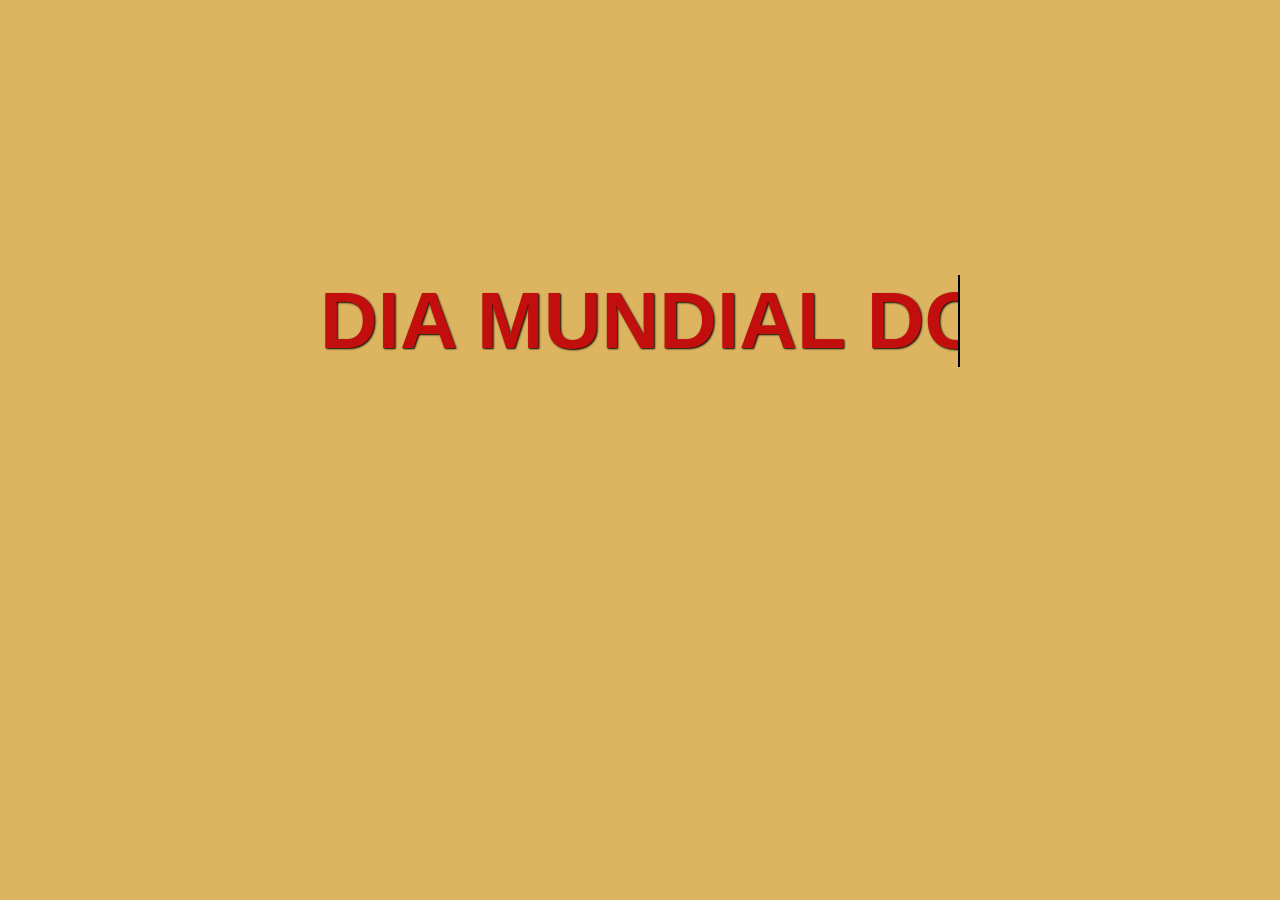
<file: index.html>
<!DOCTYPE html>
<html lang="pt-br">
<head>
    <meta charset="UTF-8">
    <meta name="viewport" content="width=device-width, initial-scale=1.0">
    <title>Dia Mundial do Karatê</title>
    <link rel="icon" type="image/x-icon" href="img/karatê-icon.png" />
    <link rel="stylesheet" href="style.css">
</head>
<body class="karate">
    <a href="inicio.html"><h1 class="efeito">Dia Mundial do Karatê</h1></a>
</body>
</html>
</file>
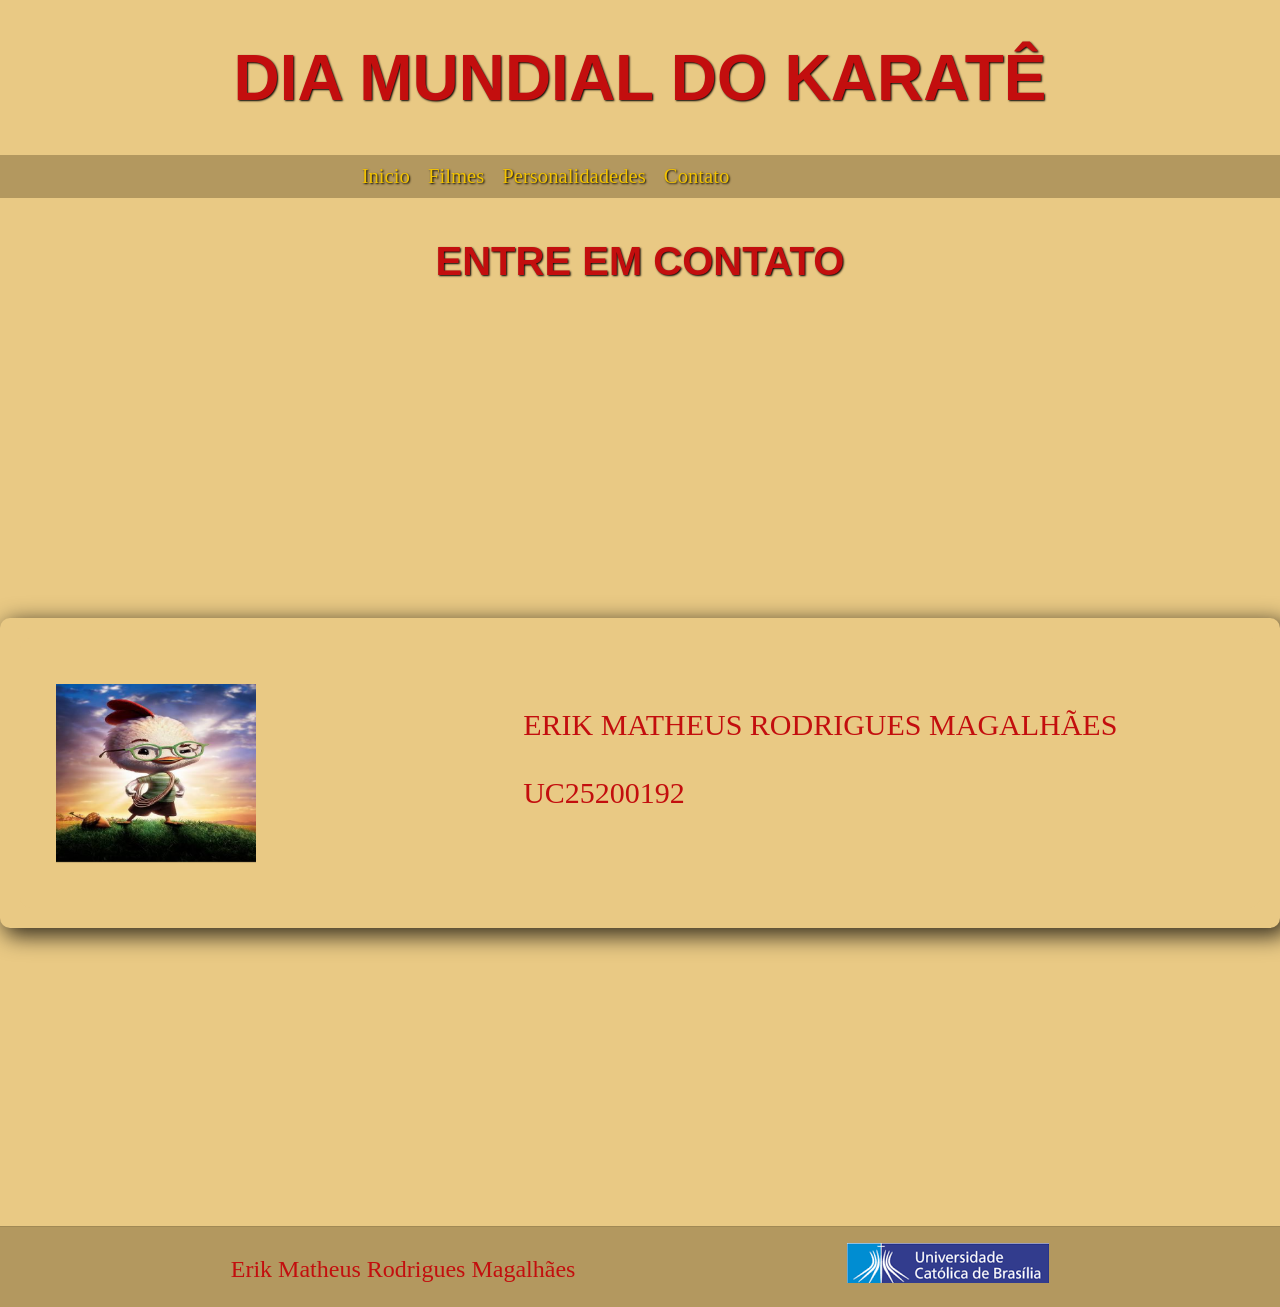
<file: contato.html>
<!DOCTYPE html>
<html lang="en">
<head>
    <meta charset="UTF-8">
    <meta name="viewport" content="width=device-width, initial-scale=1.0">
    <title>Dia Mundial do Karatê</title>
    <link rel="icon" type="image/x-icon" href="img/karatê-icon.png" />
    <link rel="stylesheet" href="style.css"/>
  </head>
<body>
        <div class="container">
      <header>
        <a href="inicio.html"><h1>
          Dia Mundial do Karatê 
        </h1></a>
      </header>

      <nav>
        <ul>
          <li><a href="inicio.html">Inicio</a></li>
          <li><a href="filmes.html">Filmes</a></li>
          <li><a href="personalidades.html">Personalidadedes</a></li>
          <li><a href="contato.html">Contato</a></li>
        </ul>
      </nav>
            <h2 class="section-title"> Entre em Contato </h2>
      <main class="main-content">
        <div class="blue-box">
            <a href="https://www.instagram.com/erik_matheus_2020?igsh=ZnlhNGczbXF3NGd6">
            <div class="cards-contato">
                <div class="contatos">
                    <div class="contato-icon">
                        <img class="frente" src="img/galo.jpeg" alt="galinho chiken">
                        <img class="verso" src="img/Contato.jpeg" alt="Contato">
                    </div>
                    <p><br>Erik Matheus Rodrigues Magalhães <br> <br>
                      UC25200192
                    </p>
                </div>
            </a>

            </div>
        </div>
    </main>

      <footer>
        <p>Erik Matheus Rodrigues Magalhães</p>
        <div class="image-ucb"> <a href="https://ucb.catolica.edu.br/portal/estudante"><img src="img/UCB.png" alt="Logo da Católica"></a></div>
      </footer>
</body>
</html>
</file>
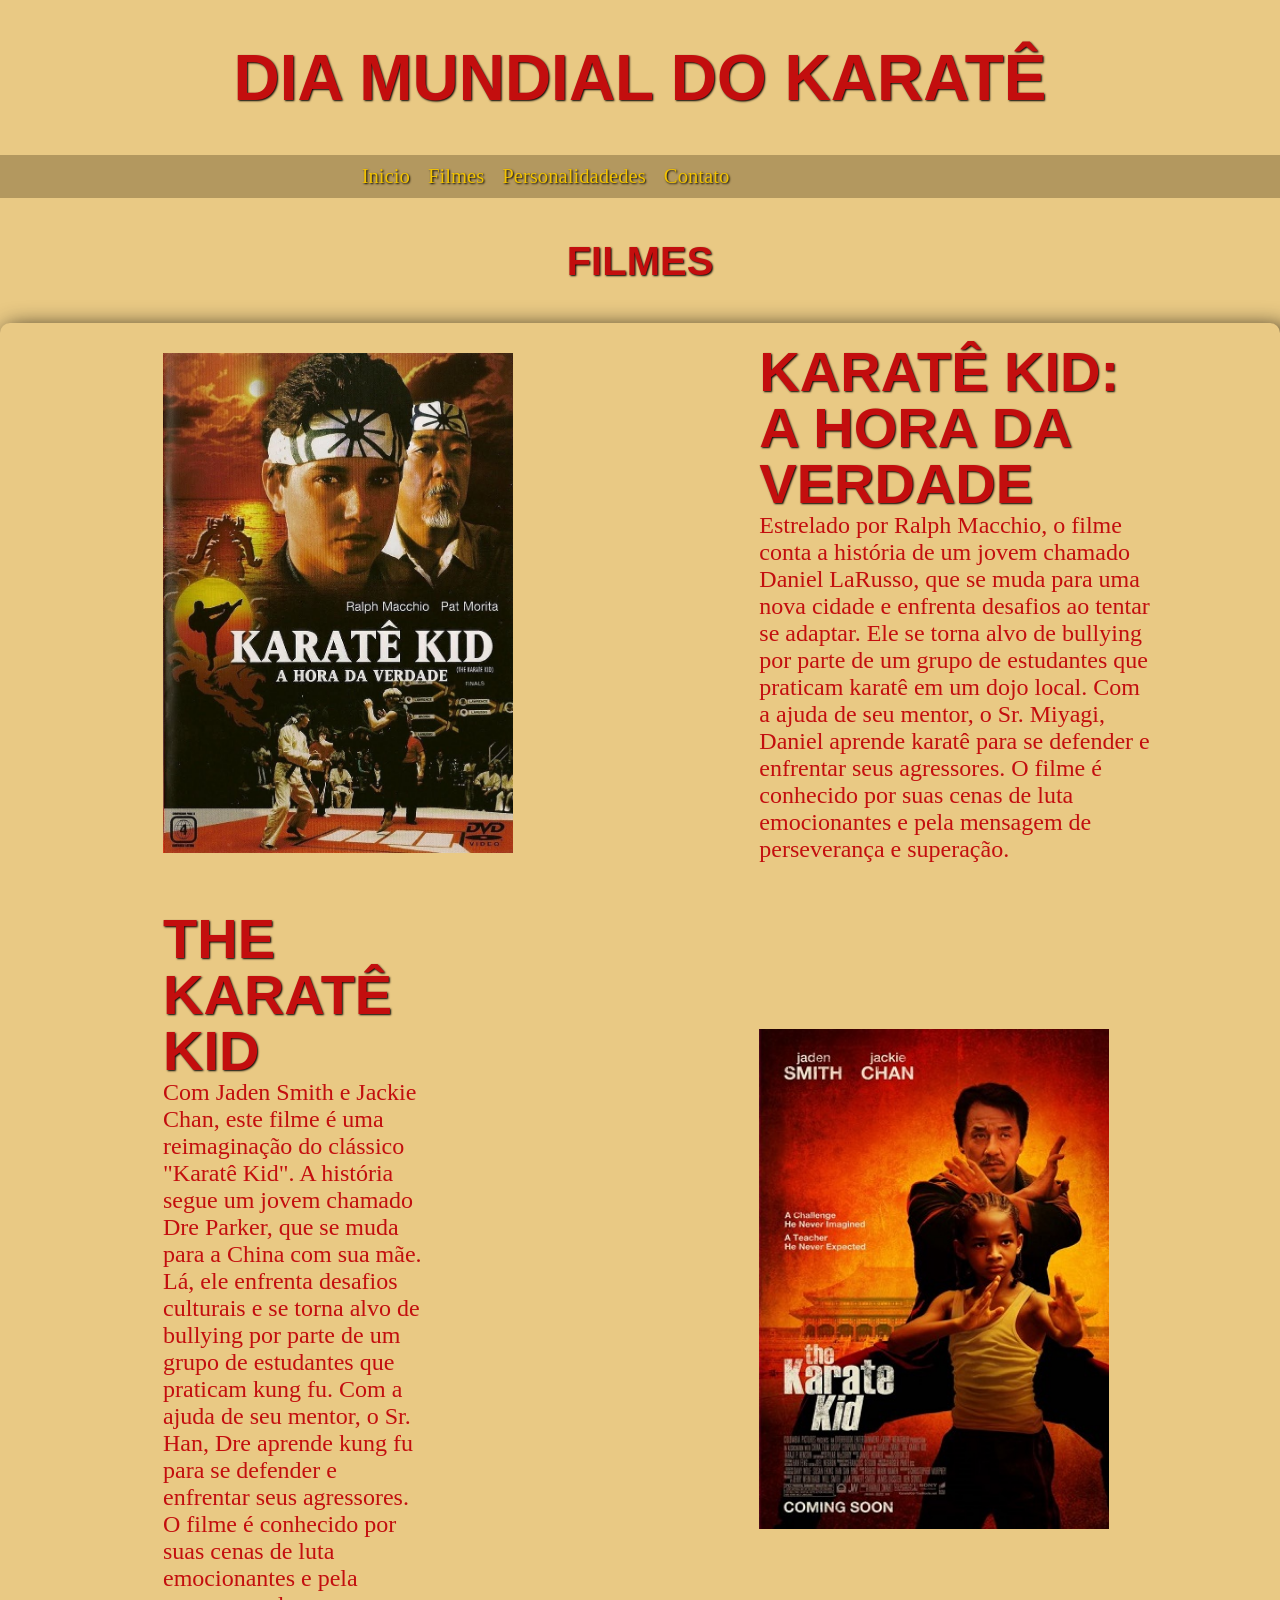
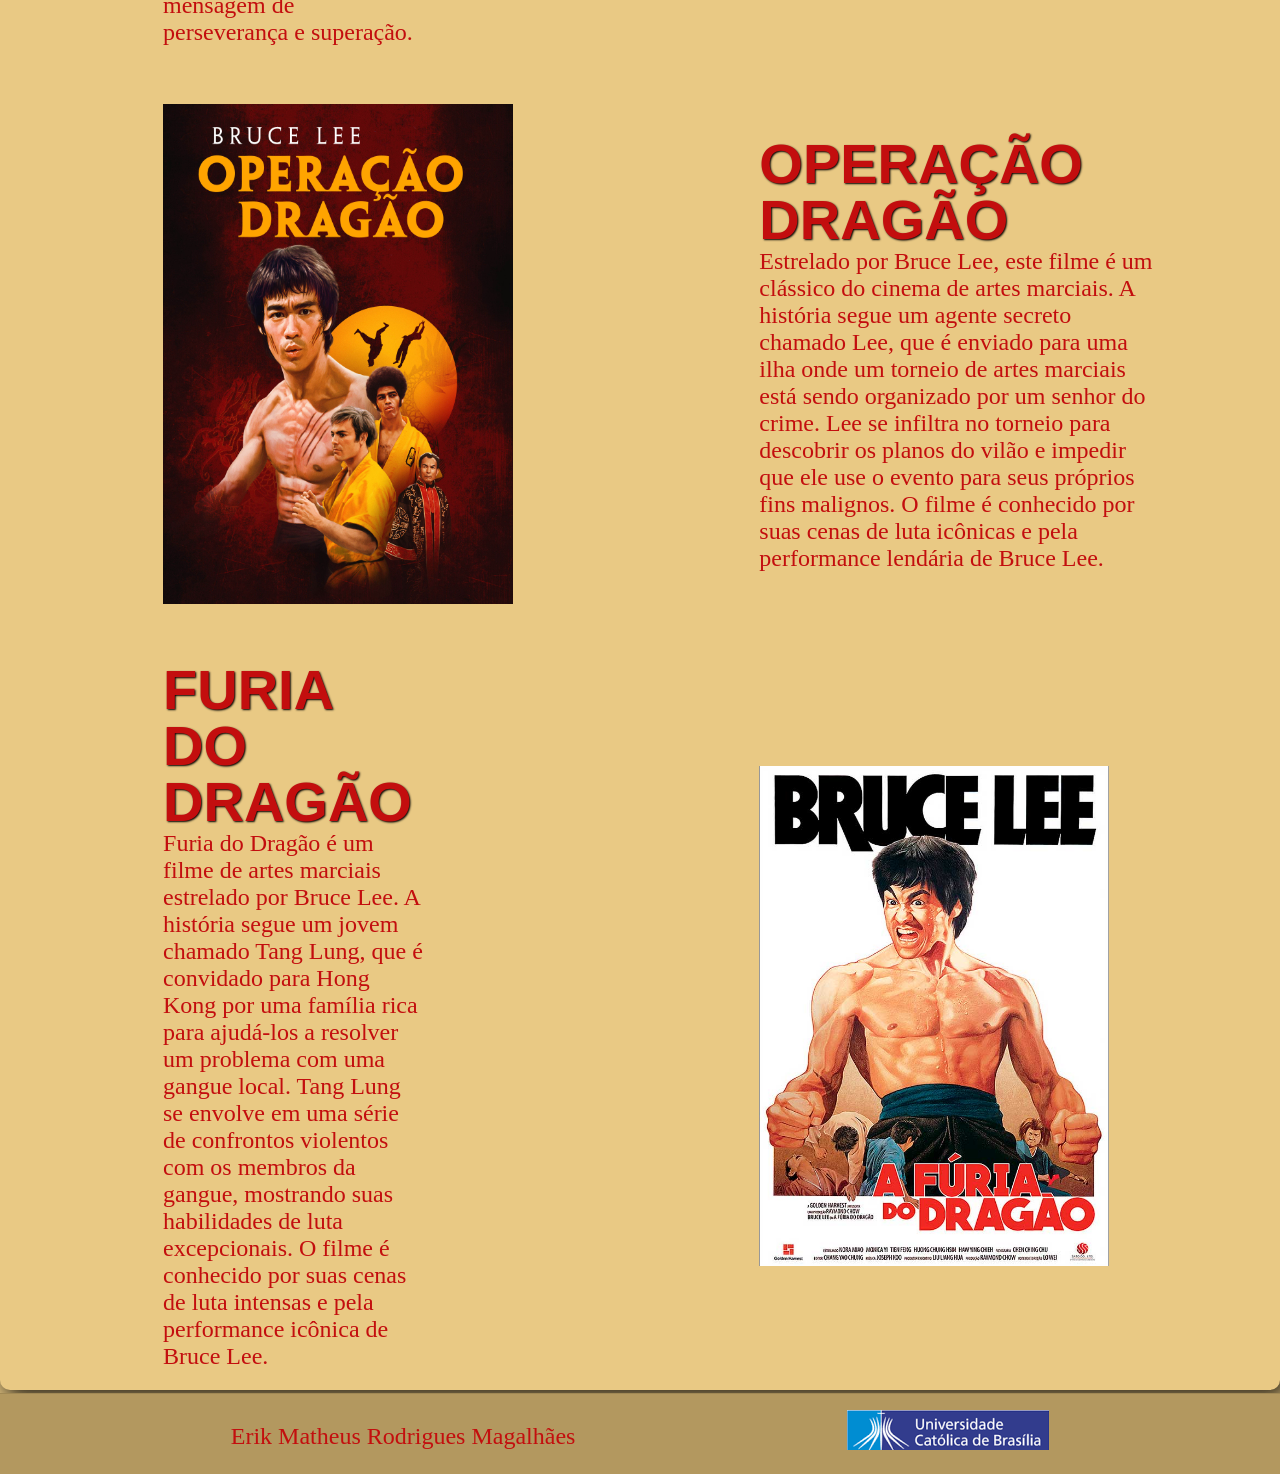
<file: filmes.html>
<!doctype html>
<html lang="pt-br">
  <head>
    <meta charset="UTF-8" />
    <meta name="viewport" content="width=device-width, initial-scale=1.0" />
    <title>Filmes sobre Karatê</title>
    <link rel="icon" type="image/x-icon" href="img/karatê-icon.png" />
    <link rel="stylesheet" href="style.css"/>
  </head>
  <body>
    <div class="container">
      <header>
        <a href="inicio.html"><h1>
          Dia Mundial do Karatê 
        </h1></a>
      </header>

      <nav>
        <ul>
          <li><a href="inicio.html">Inicio</a></li>
          <li><a href="filmes.html">Filmes</a></li>
          <li><a href="personalidades.html">Personalidadedes</a></li>
          <li><a href="contato.html">Contato</a></li>
        </ul>
      </nav>
            <h2 class="section-title">Filmes</h2>
      
    <main class="main-content">
        <div class="white-box">
            <div  class="intems">
                    
                <div class="filme-img">
                    <img
                    src="img/cartaz-karatê-kid.jpg"
                    alt="filme Karatê Kid"
                    width="350px"
                    height="500px"
                    />
                </div>

                <div class="filme-text-content">
                        <h3>Karatê Kid: A hora da verdade</h3>
                    <p>
                        Estrelado por Ralph Macchio, o filme conta a história de um jovem chamado Daniel LaRusso, que se muda para uma nova cidade e enfrenta desafios ao tentar se adaptar. Ele se torna alvo de bullying por parte de um grupo de estudantes que praticam karatê em um dojo local. Com a ajuda de seu mentor, o Sr. Miyagi, Daniel aprende karatê para se defender e enfrentar seus agressores. O filme é conhecido por suas cenas de luta emocionantes e pela mensagem de perseverança e superação.
                    </p>
                </div>

                <div class="filme-text-content">
                        <h3>The Karatê Kid</h3>
                    <p>
                        Com Jaden Smith e Jackie Chan, este filme é uma reimaginação do clássico "Karatê Kid". A história segue um jovem chamado Dre Parker, que se muda para a China com sua mãe. Lá, ele enfrenta desafios culturais e se torna alvo de bullying por parte de um grupo de estudantes que praticam kung fu. Com a ajuda de seu mentor, o Sr. Han, Dre aprende kung fu para se defender e enfrentar seus agressores. O filme é conhecido por suas cenas de luta emocionantes e pela mensagem de perseverança e superação.
                    </p>
                </div>

                <div class="filme-img">
                    <img
                    src="img/cartaz-the-karatê-kid.jpg"
                    alt="filme The Karatê Kid"
                    width="350px"
                    height="500px"
                    />
                </div>

                <div class="filme-img">
                    <img
                    src="img/cartaz-operação-dragão.jpg"
                    alt="filme Operação Dragão"
                    width="350px"
                    height="500px"
                    />
                </div>

                <div class="filme-text-content">
                        <h3> Operação Dragão</h3>
                    <p>
                        Estrelado por Bruce Lee, este filme é um clássico do cinema de artes marciais. A história segue um agente secreto chamado Lee, que é enviado para uma ilha onde um torneio de artes marciais está sendo organizado por um senhor do crime. Lee se infiltra no torneio para descobrir os planos do vilão e impedir que ele use o evento para seus próprios fins malignos. O filme é conhecido por suas cenas de luta icônicas e pela performance lendária de Bruce Lee.
                    </p>
                </div>

                <div class="filme-text-content">
                        <h3> Furia do Dragão</h3>
                    <p>
                         Furia do Dragão é um filme de artes marciais estrelado por Bruce Lee. A história segue um jovem chamado Tang Lung, que é convidado para Hong Kong por uma família rica para ajudá-los a resolver um problema com uma gangue local. Tang Lung se envolve em uma série de confrontos violentos com os membros da gangue, mostrando suas habilidades de luta excepcionais. O filme é conhecido por suas cenas de luta intensas e pela performance icônica de Bruce Lee.
                    </p>
                </div>
                <div class="filme-img">
                    <img
                    src="img/cartaz-furia-do-dragão.jpg"
                    alt="filme Furia do Dragão"
                    width="350px"
                    height="500px"
                    />
                </div>    
            </div>
        </div>
    </main>

      <footer>
        <p>Erik Matheus Rodrigues Magalhães</p>
        <div class="image-ucb"> <a href="https://ucb.catolica.edu.br/portal/estudante"><img src="img/UCB.png" alt="Logo da Católica"></a></div>
      </footer>

    </div>
  </body>
</html>
</file>
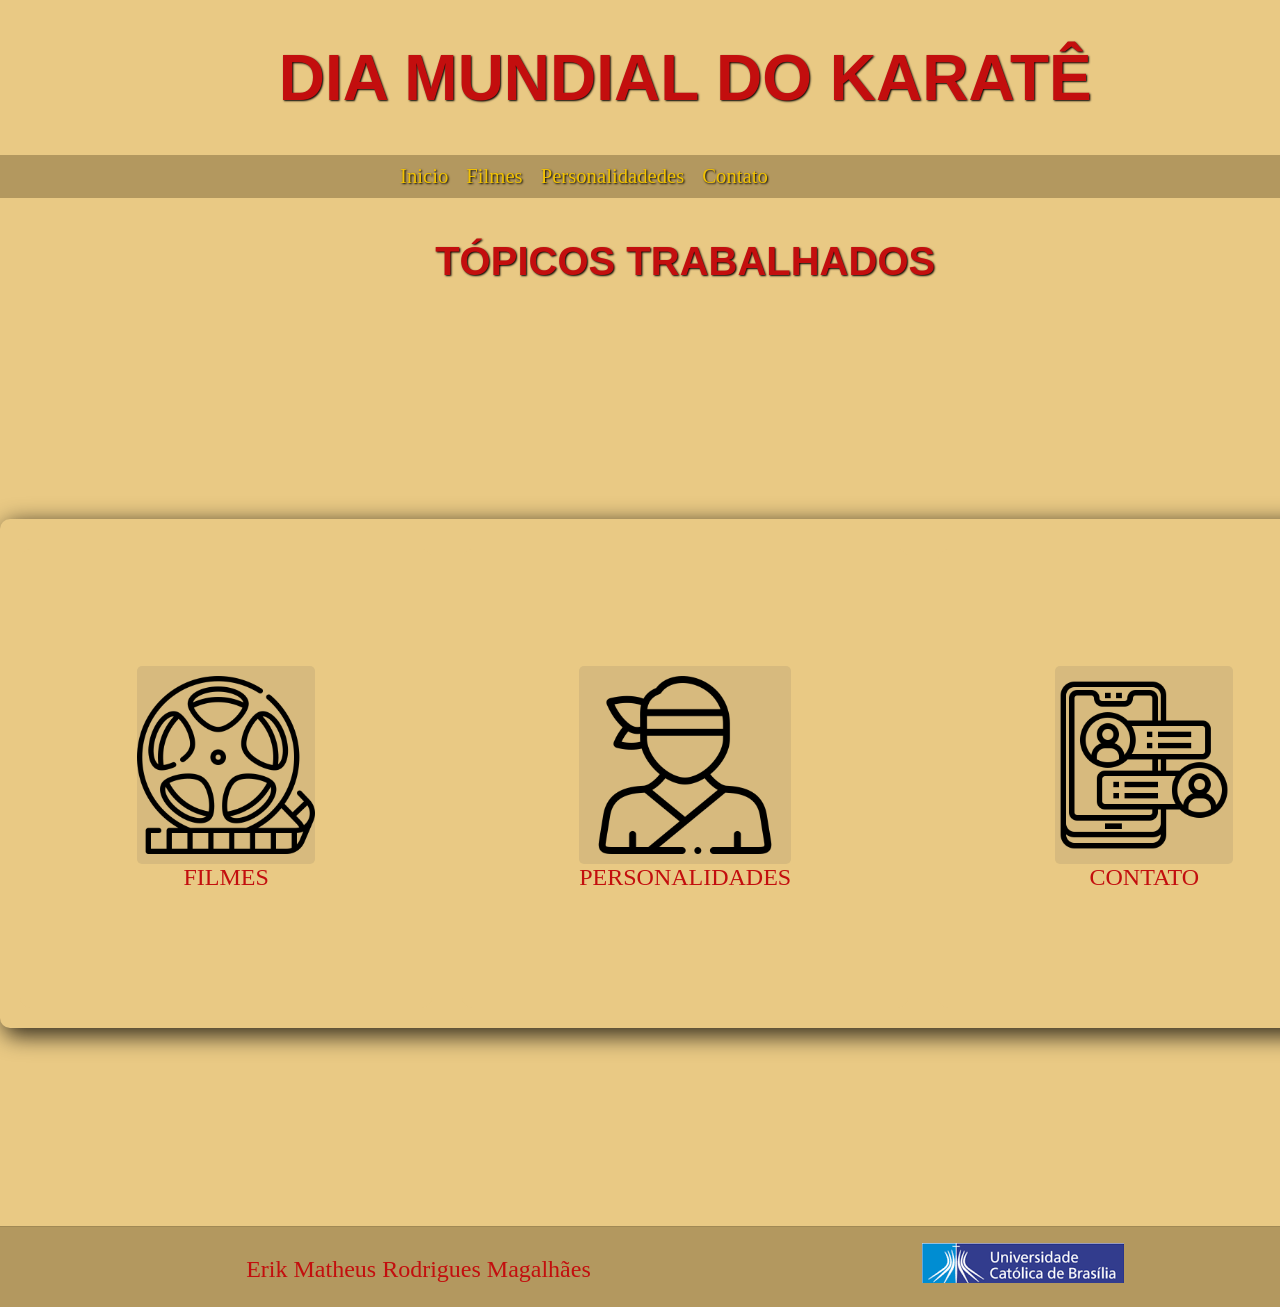
<file: inicio.html>
<!DOCTYPE html>
<html lang="en">
<head>
    <meta charset="UTF-8">
    <meta name="viewport" content="width=device-width, initial-scale=1.0">
    <title>Dia Mundial do Karatê</title>
    <link rel="icon" type="image/x-icon" href="img/karatê-icon.png" />
    <link rel="stylesheet" href="style.css"/>
</head>
<body>
        <div class="container">
      <header>
        <a href="inicio.html"><h1>
          Dia Mundial do Karatê 
        </h1></a>
      </header>

      <nav>
        <ul>
          <li><a href="inicio.html">Inicio</a></li>
          <li><a href="filmes.html">Filmes</a></li>
          <li><a href="personalidades.html">Personalidadedes</a></li>
          <li><a href="contato.html">Contato</a></li>
        </ul>
      </nav>
            <h2 class="section-title"> Tópicos Trabalhados </h2>
      <main class="main-content">
        <div class="blue-box">
            
            <div class="cards">
                
            <a href="filmes.html">
                <div class="opcoes">
                    <div class="icones">
                        <img src="img/filme-icon.png" alt="Filmes Section">
                    </div> 
                    Filmes
                </div> 
            </a>

            <a href="personalidades.html">
                <div class="opcoes">
                    <div class="icones">
                        <img src="img/personalidades-icon.png" alt="Personalidades Section">
                    </div>
                    Personalidades
                </div> 
            </a>

            <a href="contato.html">
                <div class="opcoes">
                    <div class="icones">
                        <img src="img/contato-icon.png" alt="Contato Section">
                    </div>
                    CONTATO
                </div>
            </a>

            </div>
        </div>
    </main>

      <footer>
        <p>Erik Matheus Rodrigues Magalhães</p>
        <div class="image-ucb"> <a href="https://ucb.catolica.edu.br/portal/estudante"><img src="img/UCB.png" alt="Logo da Católica"></a></div>
      </footer>
</body>
</html>
</file>
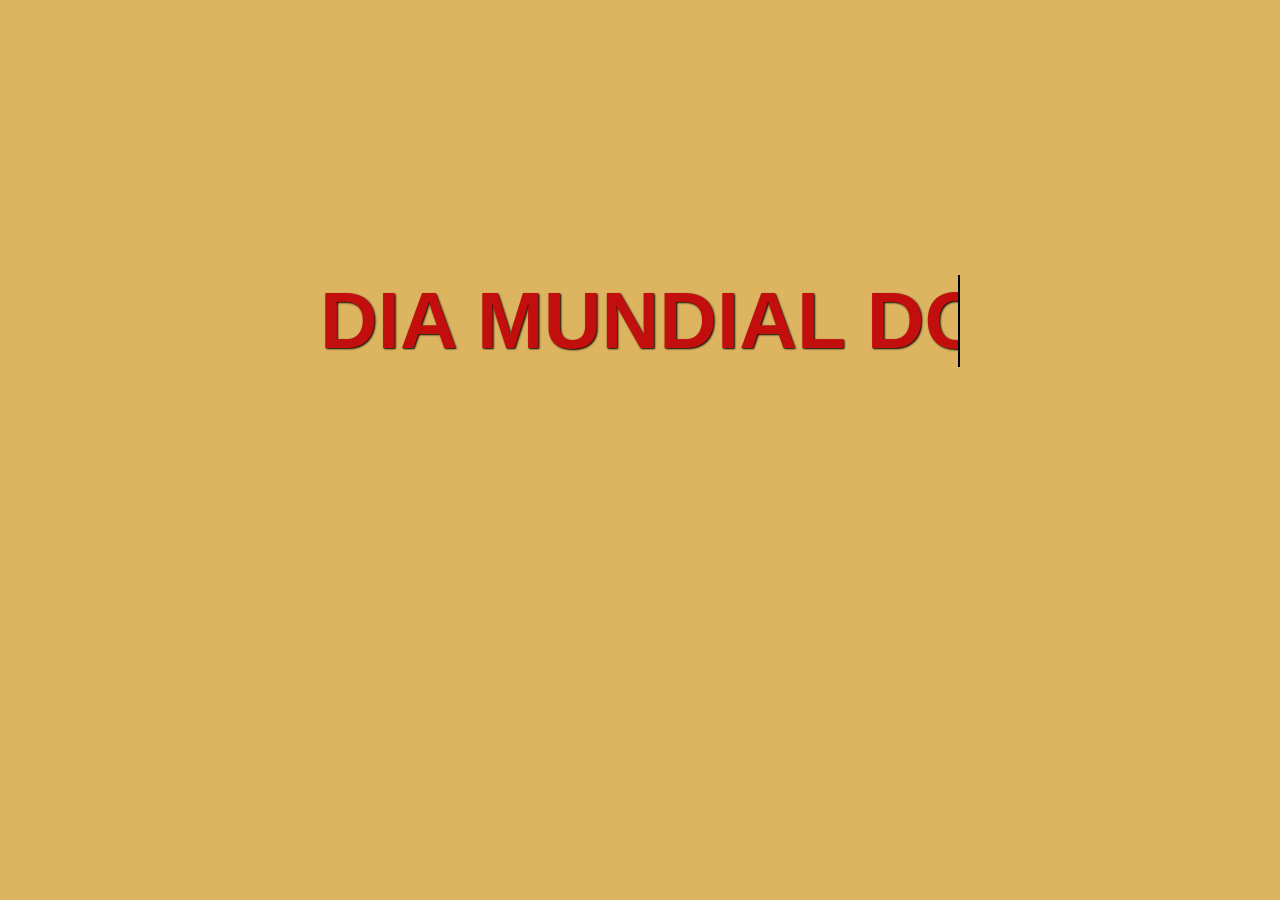
<file: karatê.html>
<!DOCTYPE html>
<html lang="pt-br">
<head>
    <meta charset="UTF-8">
    <meta name="viewport" content="width=device-width, initial-scale=1.0">
    <title>Dia Mundial do Karatê</title>
    <link rel="icon" type="image/x-icon" href="img/karatê-icon.png" />
    <link rel="stylesheet" href="style.css">
</head>
<body class="karate">
    <a href="index.html"><h1 class="efeito">Dia Mundial do Karatê</h1></a>
</body>
</html>
</file>
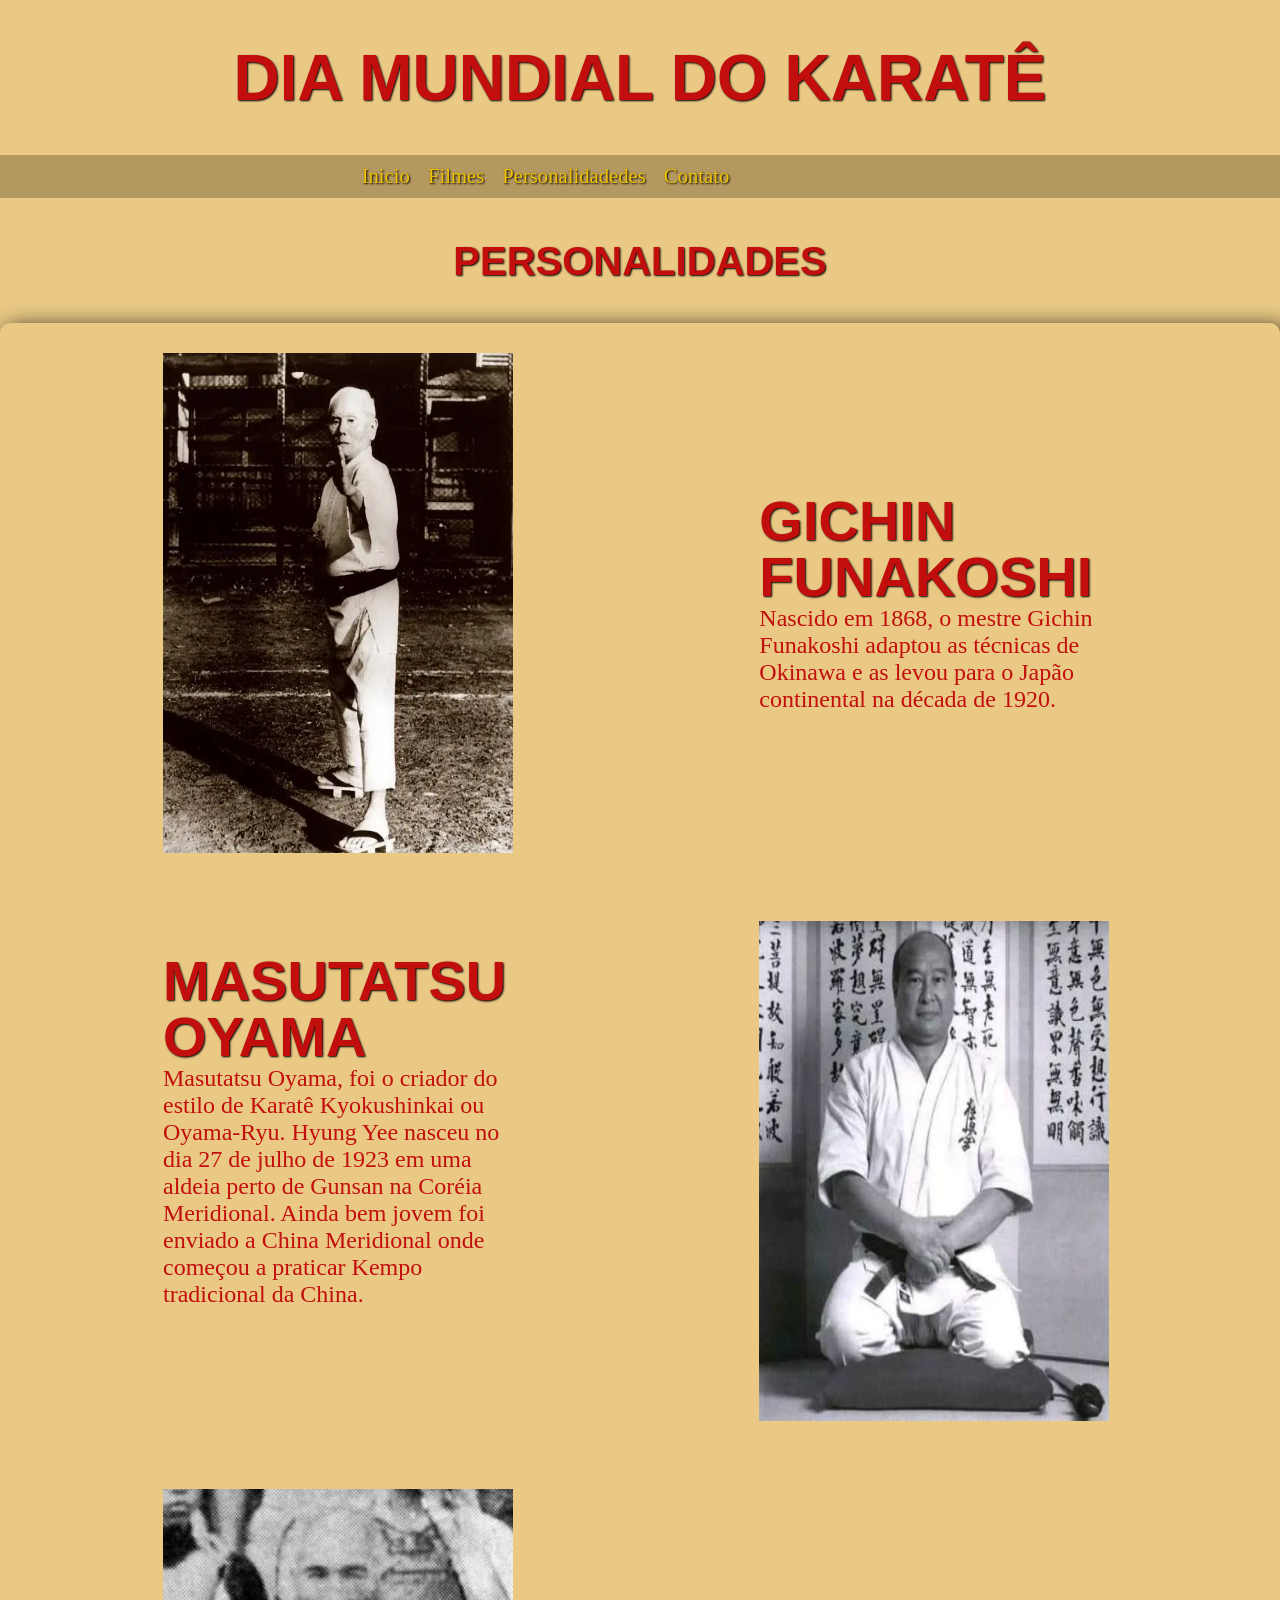
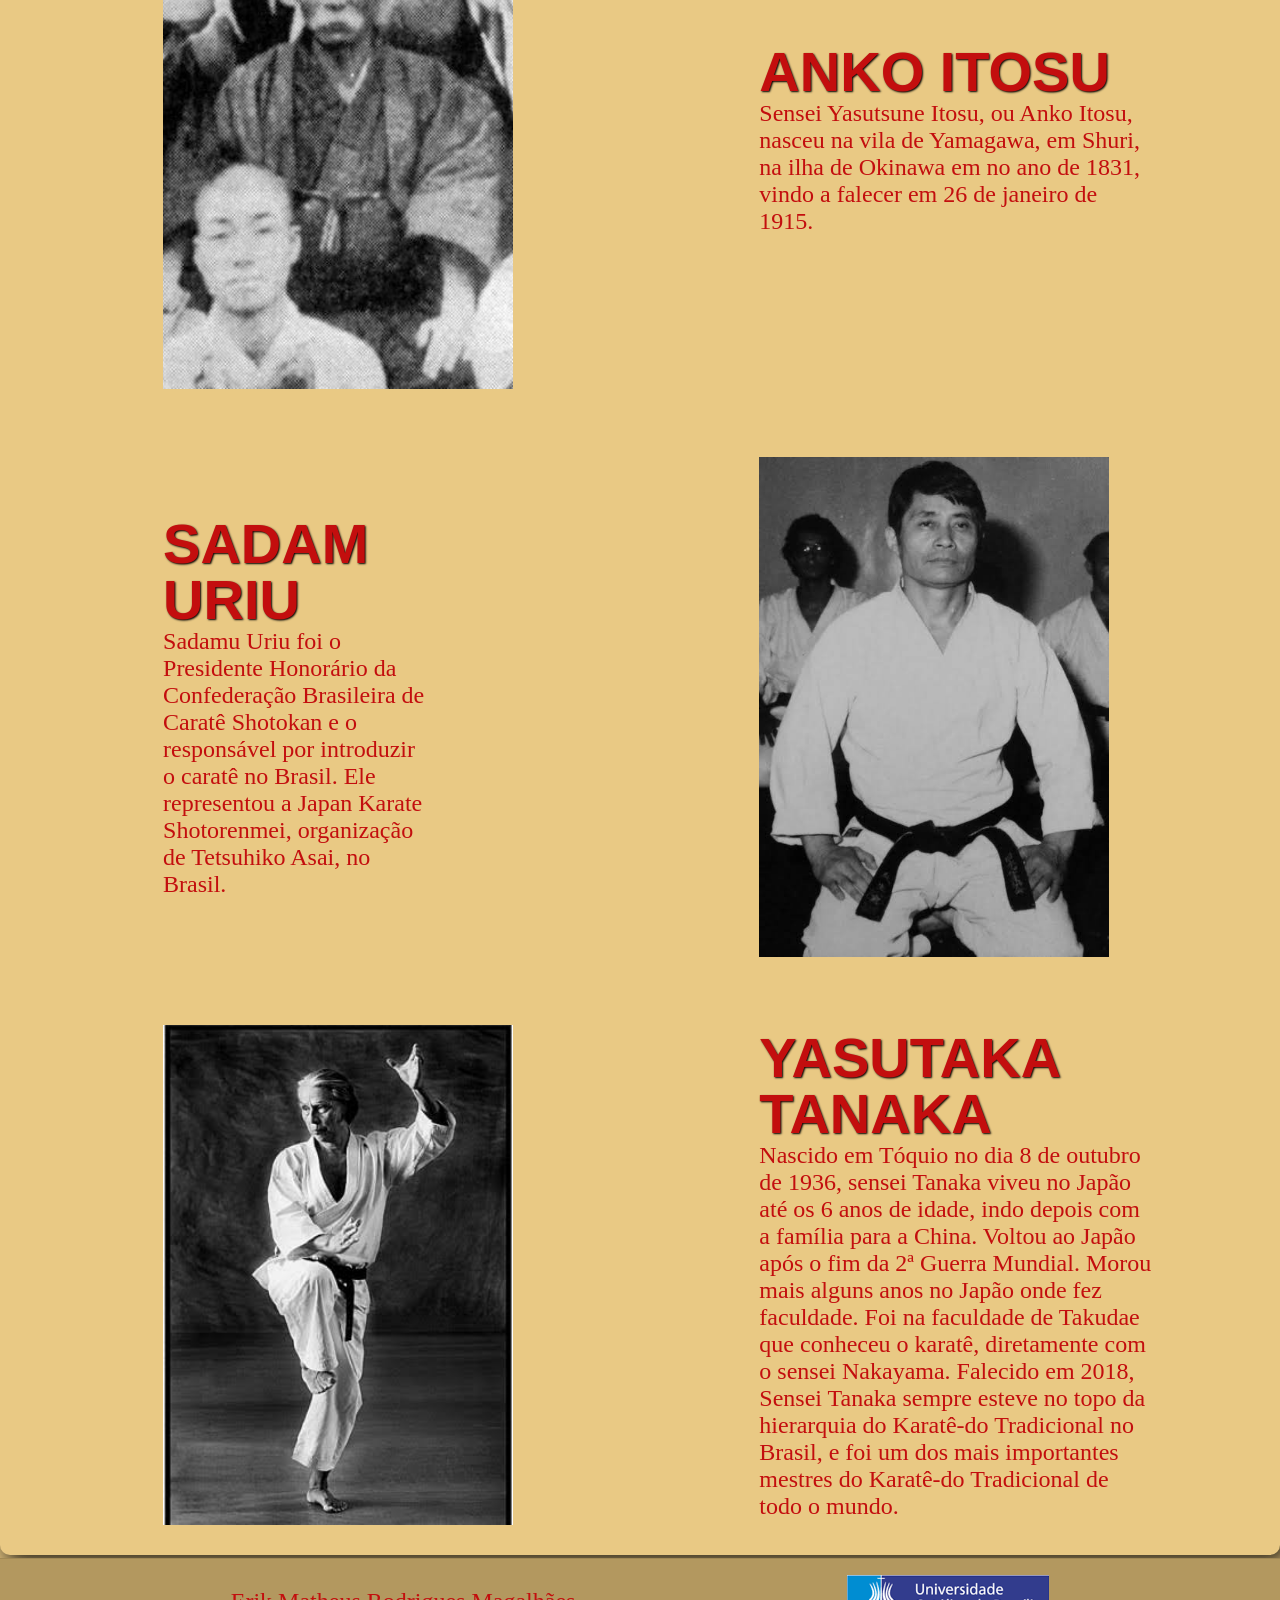
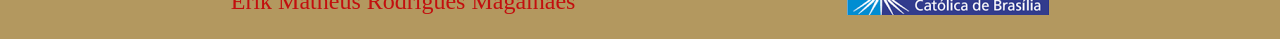
<file: personalidades.html>
<!doctype html>
<html lang="pt-br">
  <head>
    <meta charset="UTF-8" />
    <meta name="viewport" content="width=device-width, initial-scale=1.0" />
    <title>Filmes sobre Karatê</title>
    <link rel="icon" type="image/x-icon" href="img/karatê-icon.png" />
    <link rel="stylesheet" href="style.css" />
  </head>
  <body>
    <div class="container">
      <header>
        <a href="inicio.html"><h1>
          Dia Mundial do Karatê 
        </h1></a>
      </header>

      <nav>
        <ul>
          <li><a href="inicio.html">Inicio</a></li>
          <li><a href="filmes.html">Filmes</a></li>
          <li><a href="personalidades.html">Personalidadedes</a></li>
          <li><a href="contato.html">Contato</a></li>
        </ul>
      </nav>
      <h2 class="section-title">Personalidades</h2>

      <main class="main-content">
        <div class="white-box">
          <div class="intems">
          
            <div class="filme-img">
              <img
                src="img/gichin-funakoshi.png"
                alt="Foto Mestre Gichin Funakoshi"
                width="350px"
                height="500px"
              />
            </div>

            <div class="filme-text-content">
              <h3>Gichin Funakoshi</h3>
              <p>
                Nascido em 1868, o mestre Gichin Funakoshi adaptou as técnicas
                de Okinawa e as levou para o Japão continental na década de
                1920.
              </p>
            </div>

            <div class="filme-text-content">
              <h3>Masutatsu Oyama</h3>
              <p>
                Masutatsu Oyama, foi o criador do estilo de Karatê Kyokushinkai
                ou Oyama-Ryu. Hyung Yee nasceu no dia 27 de julho de 1923 em uma
                aldeia perto de Gunsan na Coréia Meridional. Ainda bem jovem foi
                enviado a China Meridional onde começou a praticar Kempo
                tradicional da China.
              </p>
            </div>

            <div class="filme-img">
              <img
                src="img/masutatsu-oyama.jpeg"
                alt="Foto do Mestre Masutatsu Oyama"
                width="350px"
                height="500px"
              />
            </div>

            <div class="filme-img">
              <img
                src="img/anko-itosu.jpeg"
                alt="Foto do Mestre Anko Itosu"
                width="350px"
                height="500px"
              />
            </div>

            <div class="filme-text-content">
              <h3>Anko Itosu</h3>
              <p>
                Sensei Yasutsune Itosu, ou Anko Itosu, nasceu na vila de
                Yamagawa, em Shuri, na ilha de Okinawa em no ano de 1831, vindo
                a falecer em 26 de janeiro de 1915.
              </p>
            </div>

            <div class="filme-text-content">
              <h3>Sadam Uriu</h3>
              <p>
                Sadamu Uriu foi o Presidente Honorário da Confederação
                Brasileira de Caratê Shotokan e o responsável por introduzir o
                caratê no Brasil. Ele representou a Japan Karate Shotorenmei,
                organização de Tetsuhiko Asai, no Brasil.
              </p>
            </div>

            <div class="filme-img">
              <img
                src="img/sadam-uriu.jpeg"
                alt="Foto do Mestre Sadam Uriu"
                width="350px"
                height="500px"
              />
            </div>

            <div class="filme-img">
              <img
                src="img/yasutaka-tanaka.jpeg"
                alt="Foto do Mestre Yasutaka Tanaka"
                width="350px"
                height="500px"
              />
            </div>

            <div class="filme-text-content">
              <h3>Yasutaka Tanaka</h3>
              <p>
                Nascido em Tóquio no dia 8 de outubro de 1936, sensei Tanaka
                viveu no Japão até os 6 anos de idade, indo depois com a família
                para a China. Voltou ao Japão após o fim da 2ª Guerra Mundial.
                Morou mais alguns anos no Japão onde fez faculdade. Foi na
                faculdade de Takudae que conheceu o karatê, diretamente com o
                sensei Nakayama. Falecido em 2018, Sensei Tanaka sempre esteve
                no topo da hierarquia do Karatê-do Tradicional no Brasil, e foi
                um dos mais importantes mestres do Karatê-do Tradicional de todo
                o mundo.
              </p>
            </div>
          </div>
        </div>
      </main>

      <footer>
        <p>Erik Matheus Rodrigues Magalhães</p>
        <div class="image-ucb"> <a href="https://ucb.catolica.edu.br/portal/estudante"><img src="img/UCB.png" alt="Logo da Católica"></a></div>
      </footer>
    </div>
  </body>
</html>
</file>
<file: style.css>
*{
    margin: 0;
    padding: 0;
}

:root{
    --primary-color: rgb(233, 201, 132);
    --red: rgb(195, 14, 14);
    --gap: 3rem;
}

h1, h2, h3, h4, h5, h6{
    font-family: "Montserrat", sans-serif;
}

h1{
    font-size: 4rem;
    text-transform: uppercase;
}

h2{
    font-size: 4rem;
    margin-bottom: 5rem;
    text-transform: uppercase;
    line-height: 0.9;
    background-color: var(--primary-color);
}

h3{
    font-size: 3.5rem;
    text-transform: uppercase;
    line-height: 1;

}

h4{
    font-size: 4.5rem;
}

h5{
    font-size: 4rem;
}

h6{
    font-size: 3.5rem;
}

a{
    text-decoration: none;
}

/* Pagina Inicial */
.karate{
    text-align: center;
    margin: 21.5vw 25%;
     max-width: 100vh;
     max-height: 100vh;
     background-color:  rgb(221, 181, 96);
     text-shadow: 1px 1px 2px rgb(0, 0, 0);
}
.karate h1{
    font-size: 80px;
    color: var(--red);
    font-family: 'Arial', sans-serif;
}
.karate a{
    text-decoration: none;
    color: var(--red);
}

.efeito{
  white-space: nowrap;
  overflow: hidden;
  border-right: 2px solid black;
  animation: typewriter 5s steps(25) infinite alternate, blink2 0.8s infinite;
}

@keyframes typewriter {
  from { width: 0;}
  to  { width: 1280px; }
}

@keyframes blink2 {
  50% { border-color: transparent; }
}

/* Configurações Gerais */
body{
    background-color: var(--primary-color);
    margin: 0;
    padding: 0;
}

.container{
    display: grid;
    grid-template-rows:auto auto 1fr auto;
    min-height: 100vh;
}

header{
    background-color: var(--primary-color);
    padding: 4.5vh;
    text-shadow: 1px 1px 2px rgb(0, 0, 0);
    font-size: 3.5vh;
    text-align: center;
}

header a{
    text-decoration: none;
    color: var(--red);
}

nav{
    background-color: rgb(179, 152, 95);
    padding: 10px;
    min-height: 2vh;
}

nav ul{
    display: flex;
    justify-content: center;
    gap: 2vh;
    list-style: none;
    margin: 0;
    padding: 0;
    padding-right: 15%;
    text-shadow: 1px 1px 2px black; 
    color: var(--red);
    font-size: 2.3vh;
}

nav ul li a{
    text-decoration: none;
    color: rgb(242, 194, 3);
    transition: color 0.3s ease;
}

nav ul li a:hover{
    color: var(--red);
}

.section-title{
    text-align: center;
    font-size: 2.5rem;
    color: var(--red);
    margin-bottom: -1px;
    text-shadow: 1px 1px 2px rgb(0, 0, 0);
    padding: 5vh;
}

/*Cards Iniciais*/
.blue-box{
    background-color: var(--primary-color  );
    padding: 20px;
    border-radius: 10px;
    box-shadow: 6px 6px 22px 2px rgba(0, 0, 0, 0.77);
    max-width: 150vh;
    width: 100%;
}

.cards{
    display:  grid;
    grid-template-columns: repeat(3, 1fr);
    grid-gap: 30px;
}
.cards a{
    text-decoration: none;
    color:  var(--red);
    font-size: 1.5rem;
    margin-top: 10px;
}

.opcoes{
    display: flex;
    flex-direction: column;
    background-color:  var(--primary-color);
    color:  var(--red);
    padding: 13vh;
    border-radius: 10px;
    position: relative;
    align-items: center;
    justify-content: center;
    text-transform: uppercase;
    transition: transform 0.4s ease, box-shadow 0.4s ease;
}
.opcoes:hover {
    transform: scale(1.05);
    box-shadow: 0 15px 25px rgba(0, 0, 0, 0.4);
}

.opcoes img{
    margin-top: 10px;
    height: 90%;
}
.icones{
    text-align: center;
    background-color: rgba(80, 78, 82, 0.116);
    height: 22vh;
    width: 100%;
    border-radius: 5px;
}


/* Filmes */
.main-content{
    display: flex;
    align-items: center;
    justify-content: center;
    min-height: 100vh;
    background-color: var(--primary-color);
}


.white-box{
    background-color: var(--primary-color);
    padding: 20px;
    border-radius: 10px;
    box-shadow: 6px 6px 22px 2px rgba(0, 0, 0, 0.833);
    max-width: 1280px;
    width: 100%;
}

.intems{
    display: grid;
    grid-template-columns: 1fr 1.5fr;
    position: relative;
    gap: var(--gap);
}

.filme-text-content, .filme-img{
    display: flex;
    flex-flow: column wrap;
    justify-content: center;
    margin-left: 30%;
    margin-right: 15%;
    color: var(--red);
}
.filme-text-content h3{
    text-shadow: 1px 1px 2px rgb(0, 0, 0);
}
.filme-text-content p{
    font-size: 1.5rem;
}

.filme-img{
    max-width: 100%;
    height: auto;
    margin-top:10px;
    margin-bottom: 10px;
}

@media (max-width: 680px){
    .intems{
        display: block;
    }
    .item{
        margin-bottom: 20px;
    }
    main{
        height: auto;
    }
}

footer{
    padding: 20px;
    border-top: 1px solid rgba(0, 0, 0, 0.1);
    margin-top: 3px;
    background-color: rgb(179, 152, 95);
    color:  var(--red);
}

/*Contato*/
.contato-icon{
    /* background-color: rgba(80, 78, 82, 0.116); */
    display: inline-block; 
    position: relative; 
    cursor: pointer;
    height: 22vh;
    width: 100%;
    border-radius: 5px;
    perspective: 800px;
}




.contatos{
    display: grid;
    grid-template-columns: 1fr 1.5fr;
    background-color:  var(--primary-color);
    color:  var(--red);
    padding: 4vh;
    border-radius: 10px;
    position: relative;
    text-transform: uppercase;
    transition: transform 0.4s ease, box-shadow 0.4s ease;
    font-size: 30px;
}
.contatos:hover {
    transform: scale(1.05);
    box-shadow: 0 15px 25px rgba(0, 0, 0, 0.4);
}

.contatos img{
    margin-top: 10px;
    height: 90%;
}

.frente,
.verso {
width: 200px; 
height: 80px; 
position: absolute; 
top: 0; 
left: 0; 
backface-visibility: hidden; 
transition: transform 0.7s ease; 
margin-bottom: 0;
}
.frente {
transform: rotateY(0deg);
}
.verso {
transform: rotateY(180deg);
}
.contato-icon:hover .frente {
transform: rotateY(-180deg);
}
.contato-icon:hover .verso {
transform: rotateY(0deg);
}

/*Roda o pé*/
footer p{
    text-align: left;
    font-size: 1.5rem;
    margin-left: 17%;
    margin-top: 1vh;
}
footer .image-ucb{
    text-align: right;
    margin-right: 17%;
    margin-top: -40px;
}
</file>
